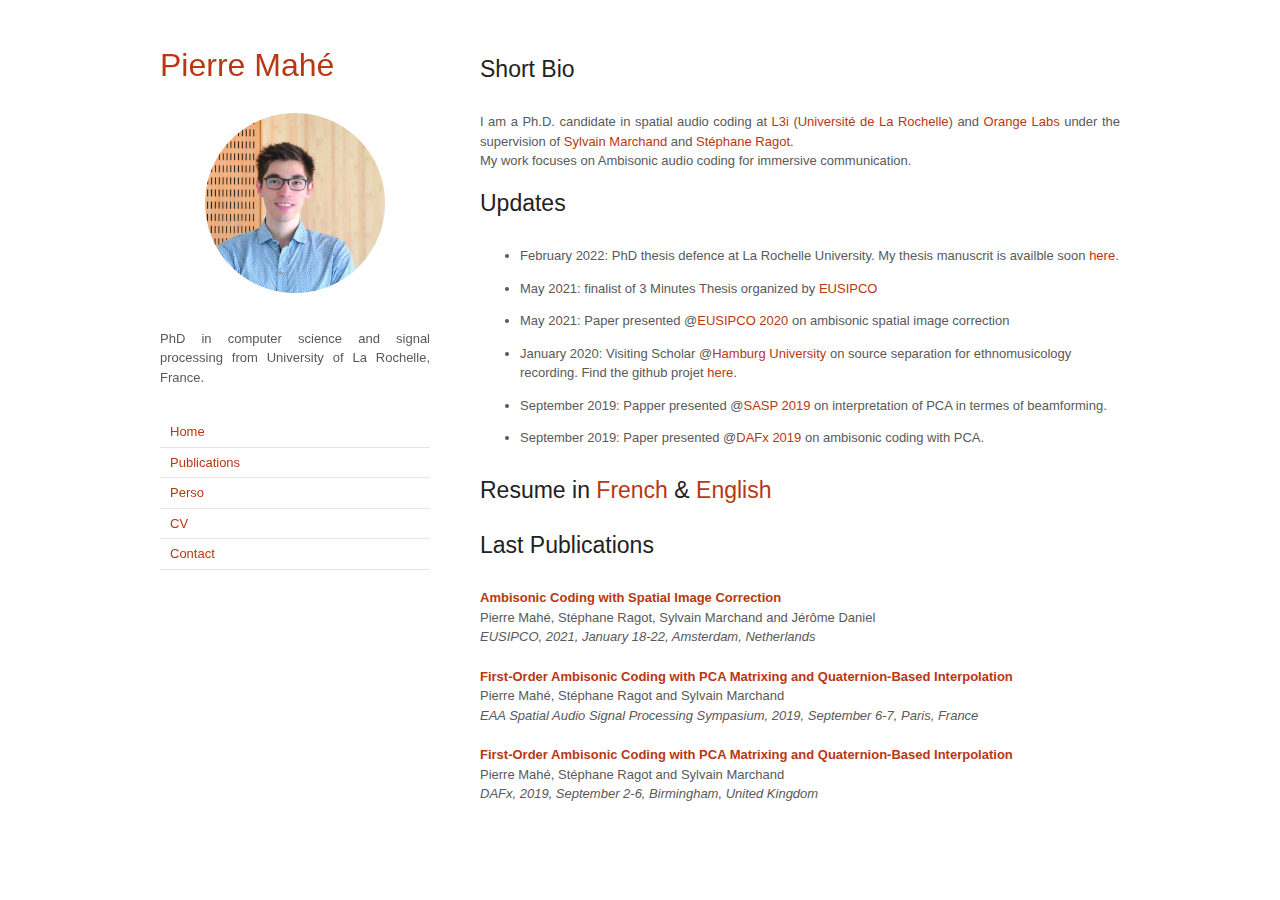
<file: index.html>
<!doctype html>
<html>
  <head>
    <meta charset="utf-8">
    <meta http-equiv="X-UA-Compatible" content="chrome=1">
    <title>Pierre Mahé</title>

    <link rel="stylesheet" href="stylesheets/styles.css">
    <link rel="stylesheet" href="stylesheets/pygment_trac.css">
    <meta name="viewport" content="width=device-width">
    <!--[if lt IE 9]>
    <script src="//html5shiv.googlecode.com/svn/trunk/html5.js"></script>
    <![endif]-->
  </head>
  <body>
    <div class="wrapper">

      <header>
        <h1><a href="index.html">Pierre Mahé</a></h1>
        <p align="center"><img src="content/photo_profil.jpg" alt="photo of Pierre Mahe" height="180"></p>

        <p style="text-align:justify">
          PhD in computer science and signal processing from University of La Rochelle, France.
          <!--  My research interests include all audio signal processing using learning-based modèle.-->
        </p>

        <table>
          <tr>
            <td><a href="index.html">Home</a></td>
          </tr>
          <tr>
            <td><a href="publications.html">Publications</a></td>
          </tr>
          <tr>
            <td><a href="perso.html">Perso</a></td>
          </tr>
          <tr>
            <td><a href="cv.html">CV</a></td>
          </tr>
          <tr>
            <td><a href="contact.html">Contact</a></td>
          </tr>
        </tbody>
        </table>
     </header>

      <section>
        <h1>Short Bio</h1>

        <p>
          I am a Ph.D. candidate in spatial audio coding at <a href="https://l3i.univ-larochelle.fr/" target="_blank">L3i</a> (<a href="https://www.univ-larochelle.fr/" target="_blank">Université de La Rochelle</a>) and
          <a href="https://www.orange.com/" target="_blank">Orange Labs</a> under the supervision of <a href="http://sylvain-marchand.info/" target="_blank">Sylvain Marchand</a> and
          <a href="https://www.researchgate.net/profile/Stephane_Ragot" target="_blank">Stéphane Ragot</a>.<br>
          My work focuses on Ambisonic audio coding for immersive communication.
        </p>

        <h1> Updates </h1>
        <ul>
          <li>February 2022: PhD thesis defence at La Rochelle University. My thesis manuscrit is availble soon <a href=#>here</a>.</li>
          <li>May 2021: finalist of 3 Minutes Thesis organized by <a href="https://eusipco2020.org/index.html%3Fp=672.html">EUSIPCO</a></li>
          <li>May 2021: Paper presented @<a href="https://eusipco2020.org/">EUSIPCO 2020</a> on ambisonic spatial image correction</li>
          <li>January 2020: Visiting Scholar @<a href="https://www.kulturwissenschaften.uni-hamburg.de/en/sm.html">Hamburg University</a> on source separation for ethnomusicology recording. Find the github projet <a href="https://github.com/Pmea/ReaLiTy">here</a>.</li>
          <li>September 2019: Papper presented @<a href="https://sasp2019.ircam.fr/">SASP 2019</a> on interpretation of PCA in termes of beamforming.</li>
          <li>September 2019: Paper presented @<a href="https://dafx2019.bcu.ac.uk/">DAFx 2019</a> on ambisonic coding with PCA.</li>
        </ul>

        <h1>Resume in <a href="content/CV_Pierre_MAHE_fr_2021.pdf" target="_blank">French</a> & <a href="content/CV_Pierre_MAHE_en_2021.pdf" target="_blank">English</a> </h1>

        <h1> Last Publications </h1>
          <p><b><a href="publications.html#eusipco2020">Ambisonic Coding with Spatial Image Correction</a></b><br>
            Pierre Mahé, Stéphane Ragot, Sylvain Marchand and Jérôme Daniel<br>
            <em>EUSIPCO, 2021, January 18-22, Amsterdam, Netherlands</em>
          </p>

          <p><b><a href="publications.html#sasp2019"> First-Order Ambisonic Coding with PCA Matrixing and Quaternion-Based Interpolation</a></b><br>
            Pierre Mahé, Stéphane Ragot and Sylvain Marchand <br>
            <em>EAA Spatial Audio Signal Processing Sympasium, 2019, September 6-7, Paris, France</em>
          </p>

          <p><b><a href="publications.html#dafx2019"> First-Order Ambisonic Coding with PCA Matrixing and Quaternion-Based Interpolation</a></b><br>
            Pierre Mahé, Stéphane Ragot and Sylvain Marchand <br>
            <em>DAFx, 2019, September 2-6, Birmingham, United Kingdom</em>
          </p>

      </section>
      <footer>
        <!--<p><small>Hosted on GitHub Pages &mdash; Theme by <a href="https://github.com/orderedlist">orderedlist</a></small></p>-->
      </footer>
    </div>
    <script src="javascripts/scale.fix.js"></script>
  </body>
</html>
</file>
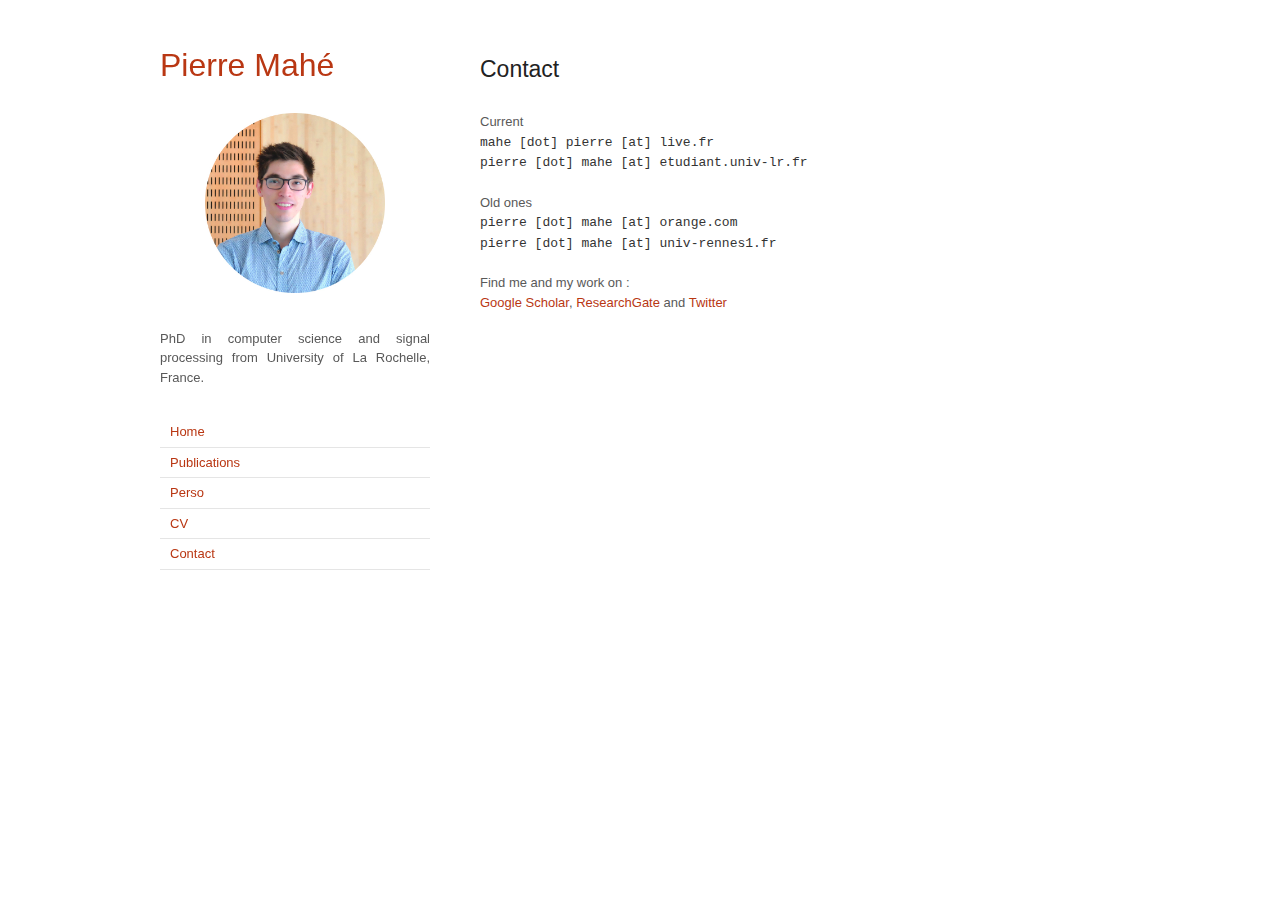
<file: contact.html>
<!doctype html>
<html>
  <head>
    <meta charset="utf-8">
    <meta http-equiv="X-UA-Compatible" content="chrome=1">
    <title>Pierre Mahé</title>

    <link rel="stylesheet" href="stylesheets/styles.css">
    <link rel="stylesheet" href="stylesheets/pygment_trac.css">
    <meta name="viewport" content="width=device-width">
    <!--[if lt IE 9]>
    <script src="//html5shiv.googlecode.com/svn/trunk/html5.js"></script>
    <![endif]-->
  </head>
  <body>
    <div class="wrapper">

      <header>
        <h1><a href="index.html">Pierre Mahé</a></h1>
        <p align="center"><img src="content/photo_profil.jpg" alt="photo of Pierre Mahe" height="180"></p>

        <p style="text-align:justify">
          PhD in computer science and signal processing from University of La Rochelle, France.
          <!--  My research interests include all audio signal processing using learning-based modèle.-->
        </p>

        <table>
          <tr>
            <td><a href="index.html">Home</a></td>
          </tr>
          <tr>
            <td><a href="publications.html">Publications</a></td>
          </tr>
          <tr>
            <td><a href="perso.html">Perso</a></td>
          </tr>
          <tr>
            <td><a href="cv.html">CV</a></td>
          </tr>
          <tr>
            <td><a href="contact.html">Contact</a></td>
          </tr>
        </tbody>
        </table>
     </header>

      <section>
        <h1> Contact </h1>
        <p>
            Current <br>
            <code>mahe [dot] pierre [at] live.fr</code> <br>
            <code>pierre [dot] mahe [at] etudiant.univ-lr.fr</code>
        <p>
        <p>
            Old ones <br>
            <code>pierre [dot] mahe [at] orange.com</code> <br>
            <code>pierre [dot] mahe [at] univ-rennes1.fr</code> <br>
        </p>
        <p>Find me and my work on : <br> <a href="https://scholar.google.com/citations?user=6AaDQ14AAAAJ" target="_blank"> Google Scholar</a>, <a href="https://www.researchgate.net/profile/Pierre_Mahe3" target="_blank">ResearchGate</a> and <a href="https://twitter.com/PierreCMahe" target="_blank">Twitter</a></p>

      </section>
      <footer>
        <!--<p><small>Hosted on GitHub Pages &mdash; Theme by <a href="https://github.com/orderedlist">orderedlist</a></small></p>-->
      </footer>
    </div>
    <script src="javascripts/scale.fix.js"></script>
  </body>
</html>
</file>
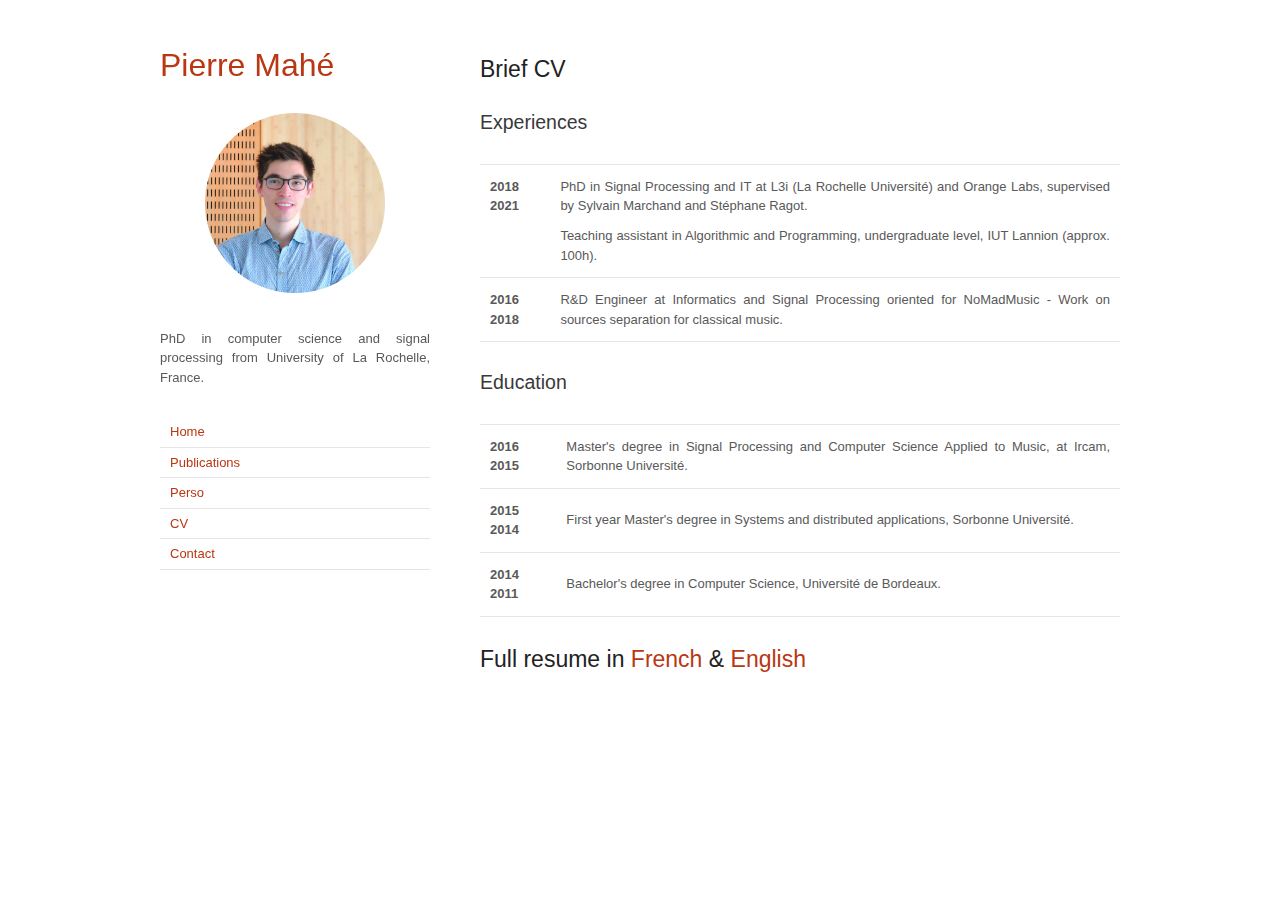
<file: cv.html>
<!doctype html>
<html>
  <head>
    <meta charset="utf-8">
    <meta http-equiv="X-UA-Compatible" content="chrome=1">
    <title>Pierre Mahé</title>

    <link rel="stylesheet" href="stylesheets/styles.css">
    <link rel="stylesheet" href="stylesheets/pygment_trac.css">
    <meta name="viewport" content="width=device-width">
    <!--[if lt IE 9]>
    <script src="//html5shiv.googlecode.com/svn/trunk/html5.js"></script>
    <![endif]-->
  </head>
  <body>
    <div class="wrapper">

      <header>
        <h1><a href="index.html">Pierre Mahé</a></h1>
        <p align="center"><img src="content/photo_profil.jpg" alt="photo of Pierre Mahe" height="180"></p>

        <p style="text-align:justify">
          PhD in computer science and signal processing from University of La Rochelle, France.
          <!--  My research interests include all audio signal processing using learning-based modèle.-->
        </p>

        <table>
          <tr>
            <td><a href="index.html">Home</a></td>
          </tr>
          <tr>
            <td><a href="publications.html">Publications</a></td>
          </tr>
          <tr>
            <td><a href="perso.html">Perso</a></td>
          </tr>
          <tr>
            <td><a href="cv.html">CV</a></td>
          </tr>
          <tr>
            <td><a href="contact.html">Contact</a></td>
          </tr>
        </tbody>
        </table>
     </header>

      <section>
        <h1> Brief CV</h1>

        <h2>Experiences</h2>
        <p>
          <table>
          <thead>
              <th class="cv_date"></th>
              <th class="cv_entry"></th>
          </thead>
          <tbody>
            <tr>
                <td align="right" valign="top">
                    <b>2018 2021</b>
                </td>
                <td>
                    PhD in Signal Processing and IT at L3i (La Rochelle Université) and Orange Labs, supervised by
                    Sylvain Marchand and Stéphane Ragot.
                    <span class="br"></span>
                    Teaching assistant in Algorithmic and Programming, undergraduate level, IUT Lannion (approx. 100h).
                </td>
            </tr>
            <tr>
                <td align="right" valign="top">
                    <b>2016 2018</b>
                </td>
                <td>
                    R&D Engineer at Informatics and Signal Processing oriented for NoMadMusic - Work on sources separation for classical music.
                </td>
            </tr>

          </tbody>
          </table>
        </p>

        <h2>Education</h2>
        <table>
        <thead>
            <th class="cv_date"></th>
            <th class="cv_entry"></th>
        </thead>
        <tbody>
            <tr>
                <td align="right" valign="top">
                  <b>2016 2015</b>
                </td>
                <td>
                    Master's degree in Signal Processing and Computer Science Applied to Music, at Ircam, Sorbonne Université.
                </td>
            </tr>
            <tr>
                <td align="right" valign="top">
                    <b>2015 2014</b>
                </td>
                <td>
                    First year Master's degree in Systems and distributed applications, Sorbonne Université.
                </td>
            </tr>
            <tr>
                <td align="right" valign="top">
                    <b>2014 2011</b>
                </td>
                <td>
                    Bachelor's degree in Computer Science, Université de Bordeaux.
                </td>
            </tr>
        </tbody>
        </table>

      <h1>Full resume in <a href="content/CV_Pierre_MAHE_fr_2021.pdf" target="_blank">French</a> & <a href="content/CV_Pierre_MAHE_en_2021.pdf" target="_blank">English</a> </h1>
      </section>
      <footer>
        <!--<p><small>Hosted on GitHub Pages &mdash; Theme by <a href="https://github.com/orderedlist">orderedlist</a></small></p>-->
      </footer>
    </div>
    <script src="javascripts/scale.fix.js"></script>
  </body>
</html>
</file>
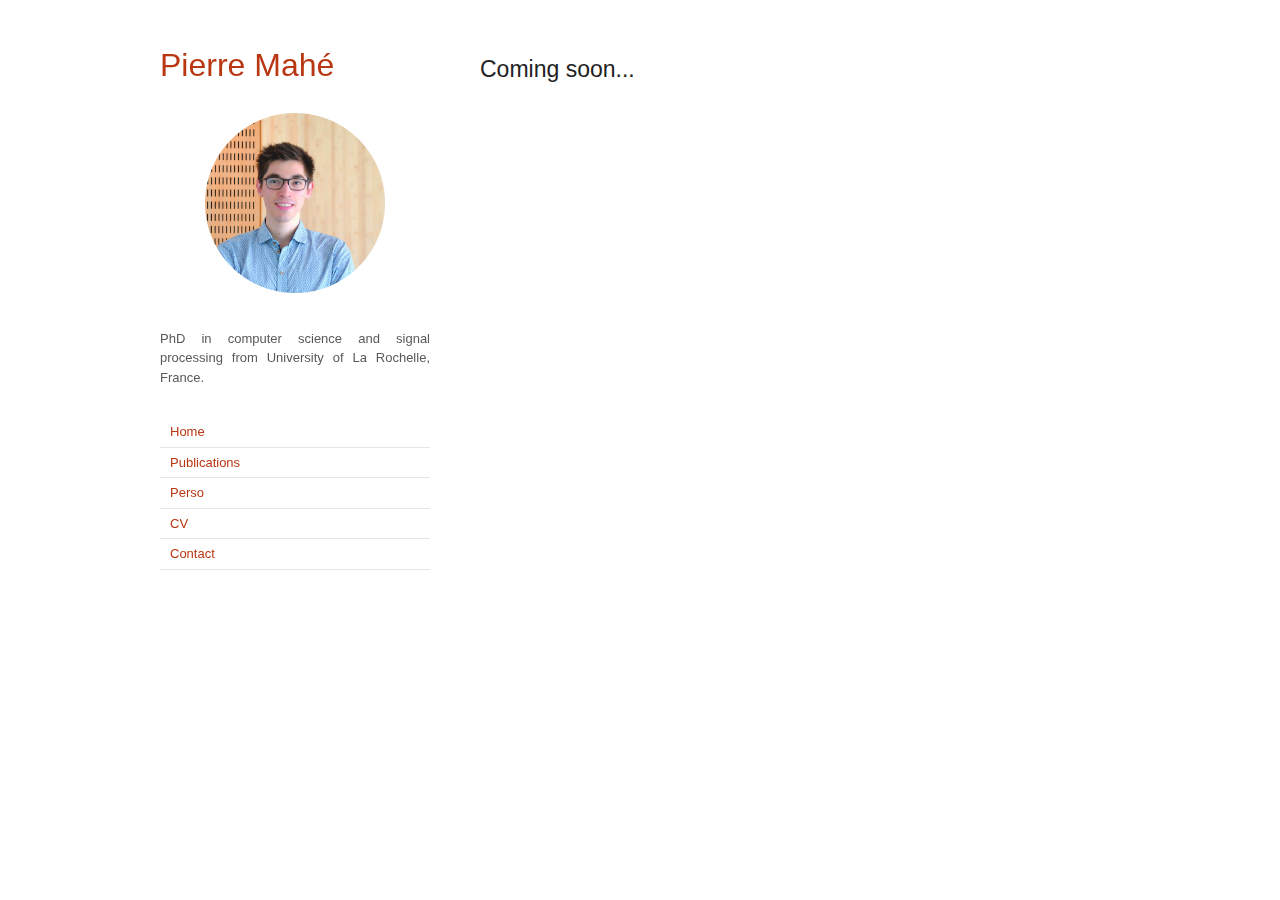
<file: perso.html>
<!doctype html>
<html>
  <head>
    <meta charset="utf-8">
    <meta http-equiv="X-UA-Compatible" content="chrome=1">
    <title>Pierre Mahé</title>

    <link rel="stylesheet" href="stylesheets/styles.css">
    <link rel="stylesheet" href="stylesheets/pygment_trac.css">
    <meta name="viewport" content="width=device-width">
    <!--[if lt IE 9]>
    <script src="//html5shiv.googlecode.com/svn/trunk/html5.js"></script>
    <![endif]-->
  </head>
  <body>
    <div class="wrapper">

      <header>
        <h1><a href="index.html">Pierre Mahé</a></h1>
        <p align="center"><img src="content/photo_profil.jpg" alt="photo of Pierre Mahe" height="180"></p>

        <p style="text-align:justify">
          PhD in computer science and signal processing from University of La Rochelle, France.
          <!--  My research interests include all audio signal processing using learning-based modèle.-->
        </p>

        <table>
          <tr>
            <td><a href="index.html">Home</a></td>
          </tr>
          <tr>
            <td><a href="publications.html">Publications</a></td>
          </tr>
          <tr>
            <td><a href="perso.html">Perso</a></td>
          </tr>
          <tr>
            <td><a href="cv.html">CV</a></td>
          </tr>
          <tr>
            <td><a href="contact.html">Contact</a></td>
          </tr>
        </tbody>
        </table>
     </header>

      <section>
        <h1>Coming soon...</h1>
        <p>
        </p>
      </section>
      <footer>
      </footer>
    </div>
    <script src="javascripts/scale.fix.js"></script>
  </body>
</html>
</file>
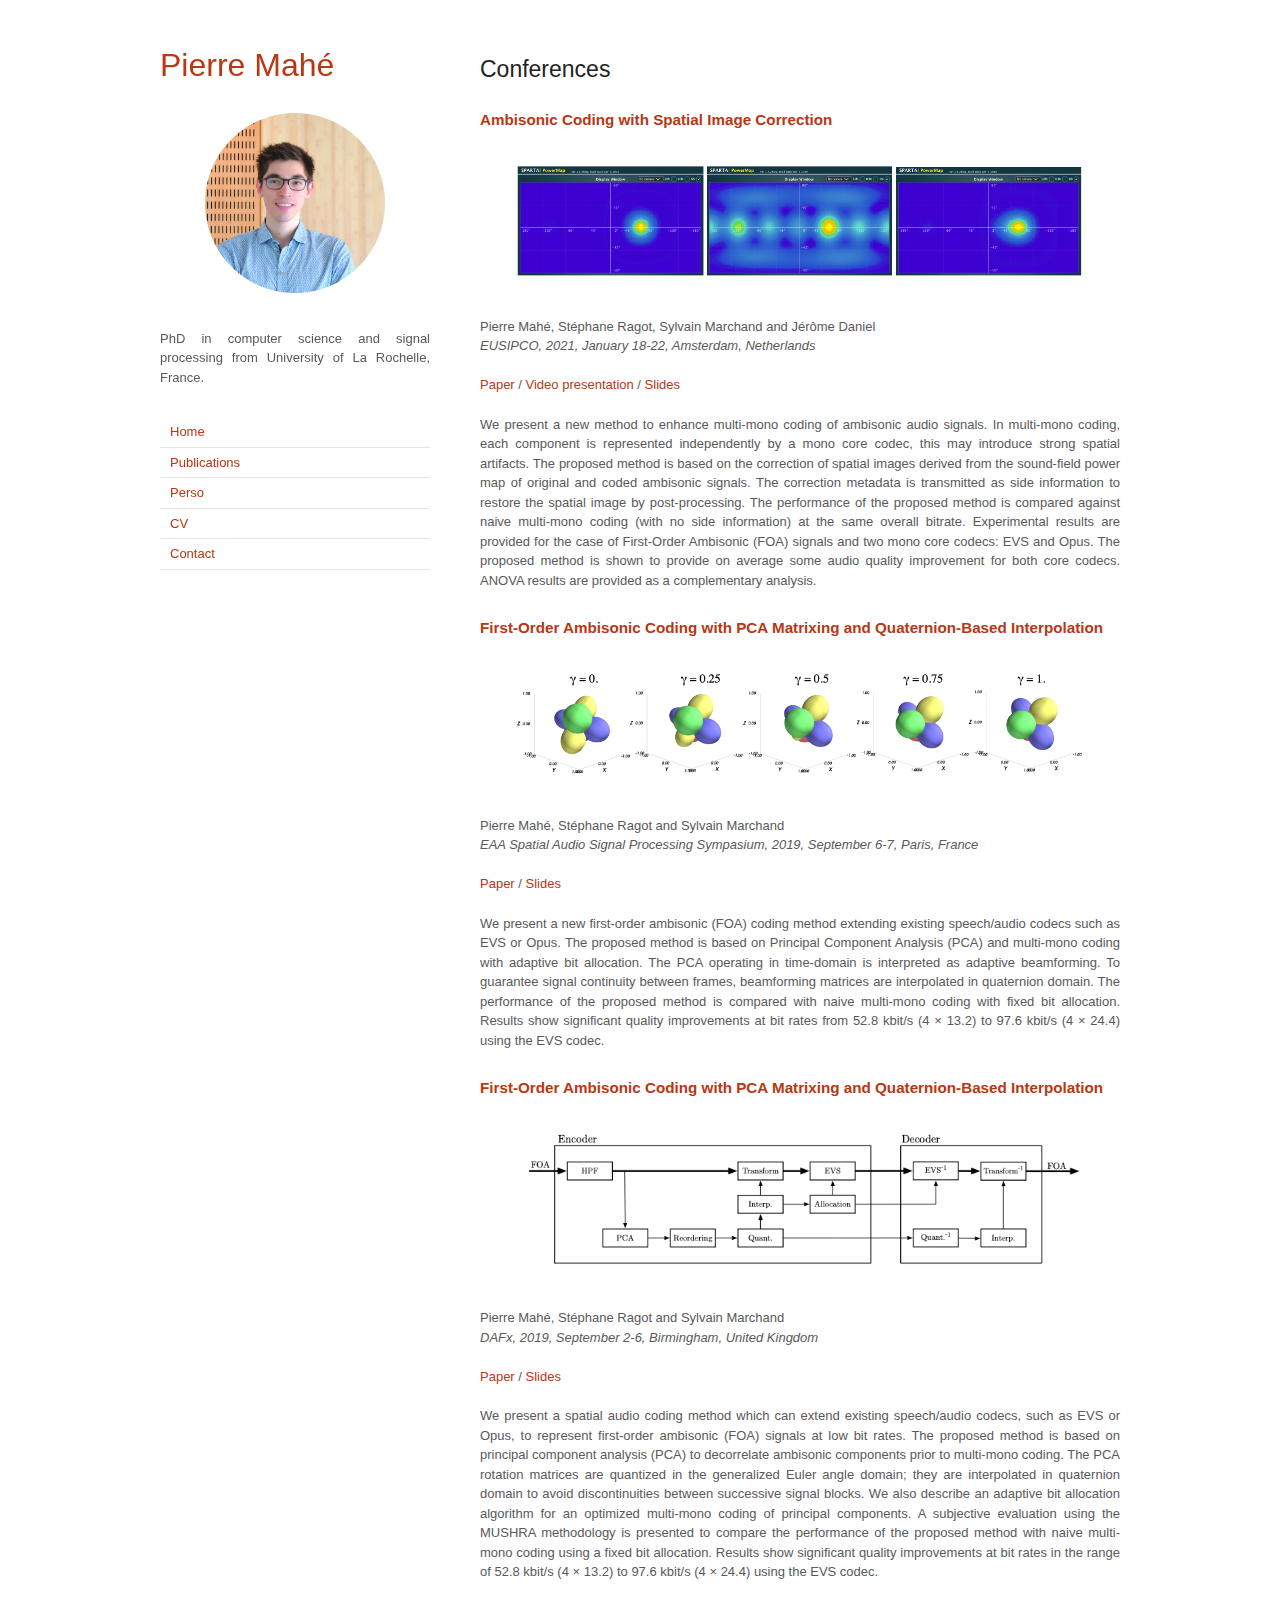
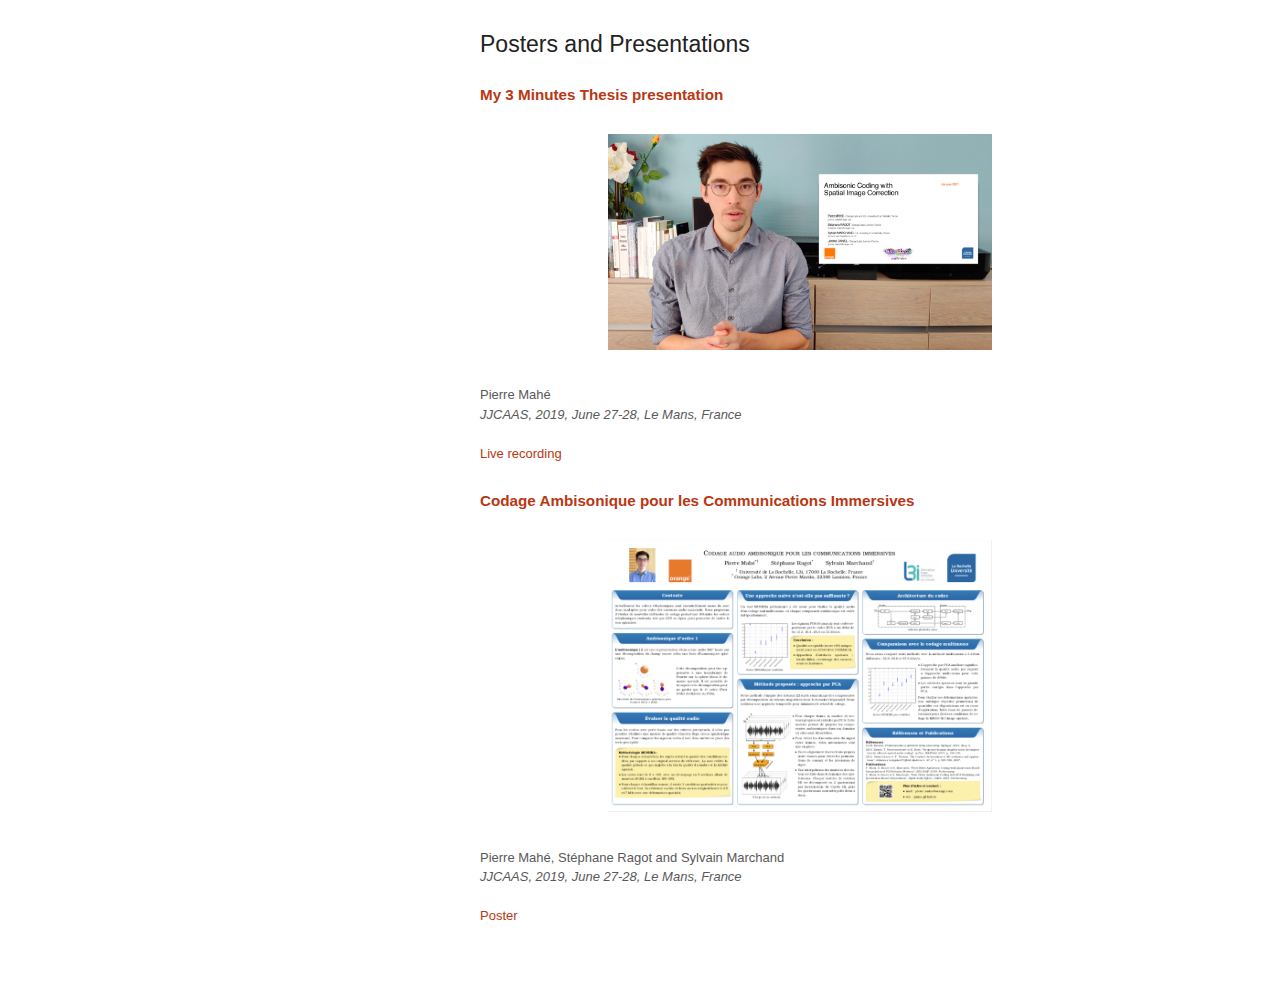
<file: publications.html>
<!doctype html>
<html>
  <head>
    <meta charset="utf-8">
    <meta http-equiv="X-UA-Compatible" content="chrome=1">
    <title>Pierre Mahé</title>

    <link rel="stylesheet" href="stylesheets/styles.css">
    <link rel="stylesheet" href="stylesheets/pygment_trac.css">
    <meta name="viewport" content="width=device-width">
    <!--[if lt IE 9]>
    <script src="//html5shiv.googlecode.com/svn/trunk/html5.js"></script>
    <![endif]-->
  </head>
  <body>
    <div class="wrapper">

      <header>
        <h1><a href="index.html">Pierre Mahé</a></h1>
        <p align="center"><img src="content/photo_profil.jpg" alt="photo of Pierre Mahe" height="180"></p>

        <p style="text-align:justify">
          PhD in computer science and signal processing from University of La Rochelle, France.
          <!--  My research interests include all audio signal processing using learning-based modèle.-->
        </p>

        <table>
          <tr>
            <td><a href="index.html">Home</a></td>
          </tr>
          <tr>
            <td><a href="publications.html">Publications</a></td>
          </tr>
          <tr>
            <td><a href="perso.html">Perso</a></td>
          </tr>
          <tr>
            <td><a href="cv.html">CV</a></td>
          </tr>
          <tr>
            <td><a href="contact.html">Contact</a></td>
          </tr>
        </tbody>
        </table>
     </header>

      <section>
        <h1>Conferences</h1>


        <div class="article" id="eusipco2020">
          <h3><a href="https://hal.archives-ouvertes.fr/hal-03042322">Ambisonic Coding with Spatial Image Correction</a></h3>

          <div>
            <img src="content/eusipco20_powermap.png" width="90%"/>
          </div>

          <p>
            Pierre Mahé, Stéphane Ragot, Sylvain Marchand and Jérôme Daniel<br>
            <em>EUSIPCO, 2021, January 18-22, Amsterdam, Netherlands</em> <br> <br>
            <a href="https://hal.archives-ouvertes.fr/hal-03042322/document">Paper</a> / <a href="https://www.youtube.com/watch?v=acbDsxKez0w"> Video presentation</a> / <a href="content/eusipco20_slides.pdf"> Slides </a>
          </p>

          <p>
            We present a new method to enhance multi-mono coding of ambisonic audio signals.
            In multi-mono coding, each component is represented independently by a mono core codec, this may introduce strong spatial artifacts.
            The proposed method is based on the correction of spatial images derived from the sound-field power map of original and coded ambisonic signals.
            The correction metadata is transmitted as side information to restore the spatial image by post-processing.
            The performance of the proposed method is compared against naive multi-mono coding (with no side information) at the same overall bitrate.
            Experimental results are provided for the case of First-Order Ambisonic (FOA) signals and two mono core codecs: EVS and Opus.
            The proposed method is shown to provide on average some audio quality improvement for both core codecs.
            ANOVA results are provided as a complementary analysis.
          </p>
        </div>



        <div  class="article" id="sasp2019">
          <h3><a href="https://hal.archives-ouvertes.fr/hal-02275181v1"> First-Order Ambisonic Coding with PCA Matrixing and Quaternion-Based Interpolation</a></h3>

          <div>
            <img src="content/sasp19_beams.png" width="90%"/>
          </div>

          <p>
            Pierre Mahé, Stéphane Ragot and Sylvain Marchand <br>
            <em>EAA Spatial Audio Signal Processing Sympasium, 2019, September 6-7, Paris, France</em> <br> <br>
            <a href="https://hal.archives-ouvertes.fr/hal-02275181v1/document">Paper</a> / <a href="content/sasp19_slides.pdf"> Slides </a>
          </p>

          <p>
            We present a new first-order ambisonic (FOA) coding method extending existing speech/audio codecs such as EVS or Opus.
            The proposed method is based on Principal Component Analysis (PCA) and multi-mono coding with adaptive bit allocation.
            The PCA operating in time-domain is interpreted as adaptive beamforming.
            To guarantee signal continuity between frames, beamforming matrices are interpolated in quaternion domain.
            The performance of the proposed method is compared with naive multi-mono coding with fixed bit allocation.
            Results show significant quality improvements at bit rates from 52.8 kbit/s (4 × 13.2) to 97.6 kbit/s (4 × 24.4) using the EVS codec.
          </p>
        </div>


        <div  class="article" id="dafx2019">
          <h3><a href="https://hal.archives-ouvertes.fr/hal-02289558"> First-Order Ambisonic Coding with PCA Matrixing and Quaternion-Based Interpolation</a></h3>

          <div>
            <img src="content/dafx19_overview_codec.png" width="90%"/>
          </div>

          <p>
            Pierre Mahé, Stéphane Ragot and Sylvain Marchand <br>
            <em>DAFx, 2019, September 2-6, Birmingham, United Kingdom</em> <br><br>
            <a href="https://hal.archives-ouvertes.fr/hal-02289558/document">Paper</a> / <a href="content/dafx19_slides.pdf"> Slides </a>
          </p>

          <p>
            We present a spatial audio coding method which can extend existing speech/audio codecs, such as EVS or Opus, to represent
            first-order ambisonic (FOA) signals at low bit rates.
            The proposed method is based on principal component analysis (PCA) to decorrelate ambisonic components prior to multi-mono coding.
            The PCA rotation matrices are quantized in the generalized Euler angle domain;
            they are interpolated in quaternion domain to avoid discontinuities between successive signal blocks.
            We also describe an adaptive bit allocation algorithm for an optimized multi-mono coding of principal components.
            A subjective evaluation using the MUSHRA methodology is presented to compare the performance of the proposed method with naive multi-mono coding using a fixed bit allocation.
            Results show significant quality improvements at bit rates in the range of 52.8 kbit/s (4 × 13.2) to 97.6 kbit/s (4 × 24.4) using the EVS codec.
          </p>
        </div>

      <h1 style="padding-top: 30px;">Posters and Presentations</h1>

      <div  class="article">
        <h3><a href="https://eusipco2020.org/call-for-3-minute-thesis/">My 3 Minutes Thesis presentation</a></h3>

        <div>
          <img src="content/3MT_video_miniature.png" width="60%"/>
        </div>

        <p>
          Pierre Mahé<br>
          <em>JJCAAS, 2019, June 27-28, Le Mans, France</em> <br><br>
          <a href="https://www.youtube.com/watch?v=zcd8Wo2JLWg">Live recording</a>
        </p>
      </div>

      <div  class="article">
        <h3><a href="https://jjcaas2019.sciencesconf.org/">Codage Ambisonique pour les Communications Immersives</a></h3>

        <div>
          <img src="content/jjcass19_poster_miniature.png" width="60%"/>
        </div>

        <p>
          Pierre Mahé, Stéphane Ragot and Sylvain Marchand <br>
          <em>JJCAAS, 2019, June 27-28, Le Mans, France</em> <br><br>
          <a href="content/jjcaas19_poster.pdf">Poster</a>
        </p>
      </div>

      </section>
      <footer>
        <!--<p><small>Hosted on GitHub Pages &mdash; Theme by <a href="https://github.com/orderedlist">orderedlist</a></small></p>-->
      </footer>
    </div>
    <script src="javascripts/scale.fix.js"></script>
  </body>
</html>
</file>
<file: stylesheets/styles.css>
body {
  background-color: #fff;
  padding-left:20px;
  padding-top: 40px;
  padding-bottom: 40px;
  padding-right: 20px;
  font: 13px/1.5 -apple-system, BlinkMacSystemFont, "Segoe UI", Roboto, Oxygen, Ubuntu, Cantarell, "Fira Sans", "Droid Sans", "Helvetica Neue", Arial, sans-serif, "Apple Color Emoji", "Segoe UI Emoji", "Segoe UI Symbol";
  color:#595959;
  font-weight:400;
  font-family: Verdana, Helvetica, monospace;
}

h1, h2, h3, h4, h5, h6 {
  color:#222;
  margin:0 0 20px;
}

p, ul, ol, table, pre, dl {
  margin:0 0 20px;
}

h1, h2, h3 {
  line-height:1.1;
}

h1 {
  font-size:23px;
  font-weight: 500;
  margin-bottom: 30px;
}

h2 {
  color:#393939;
  font-weight: 500;
}

h3, h4, h5, h6 {
  color:#494949;
  font-weight: 500;
}

a {
  /*color:#39c;*/
  color: #b93713;
  /*color:#6ea68d;*/
  text-decoration:none;
}

a:hover {
  /*color:#069;*/
  color:#5c1c0a;
  /*color:#3a5f4e;*/
}

a small {
  font-size:11px;
  color:#777;
  margin-top:-0.3em;
  display:block;
}

a:hover small {
  color:#777;
}

.wrapper {
  width:960px;
  margin: auto;
}

blockquote {
  border-left:1px solid #e5e5e5;
  margin:0;
  padding:0 0 0 20px;
  font-style:italic;
}

code, pre {
  font-family:Monaco, Bitstream Vera Sans Mono, Lucida Console, Terminal, Consolas, Liberation Mono, DejaVu Sans Mono, Courier New, monospace;
  color:#333;
}

pre {
  padding:8px 15px;
  background: #f8f8f8;
  border-radius:5px;
  border:1px solid #e5e5e5;
  overflow-x: auto;
}

table {
  width:100%;
  border-collapse:collapse;
  margin-bottom: 30px;
}


th, td {
  text-align:left;
  padding:5px 10px;
  border-bottom:1px solid #e5e5e5;
  text-align:justify;
}


dt {
  color:#444;
  font-weight:500;
}

th {
  color:#444;
}

img {
  max-width:100%;
}

header {
  width:270px;
  float:left;
  position:fixed;
  -webkit-font-smoothing:subpixel-antialiased;
}

header h1{
  font-size: 32px;
}

header p{
  margin: 30px 0px 30px 0px;
}

section li{
    margin-bottom: 1.0em;
}
section ul{
  margin-bottom: 30px;
}

section p{
  text-align:justify;
}

.article h3{
  margin-top: 30px;
  font-weight: bold;
}

.article div{
  text-align: center;
  margin-top: 30px;
  margin-bottom: 30px;

}

strong {
  color:#222;
  font-weight:500;
}

header ul li + li + li {
  border-right:none;
  width:89px;
}

header ul a strong {
  font-size:14px;
  display:block;
  color:#222;
}


section {
  width:640px;
  float:right;
  padding-bottom:50px;
}

section h1{
  margin-top: 9px;
}

section td{
  padding: 12px 10px 12px 10px;
}

.br {
    display: block;
    margin-bottom: 0.8em;
}

small {
  font-size:11px;
}

hr {
  border:0;
  background:#e5e5e5;
  height:1px;
  margin:0 0 20px;
}

footer {
  width:270px;
  float:left;
  position:fixed;
  bottom:50px;
  -webkit-font-smoothing:subpixel-antialiased;
}


@media print, screen and (max-width: 1024px) {

  div.wrapper {
    width:720px;
    margin:auto;
  }

  body {
    padding:40px, auto, 40px, auto;
  }

  header {
    width:215px;
    float:left;
    position:fixed;
    -webkit-font-smoothing:subpixel-antialiased;
  }

  header h1{
    text-align:center;
  }

  section {
      width:465px;
      float:right;
  }

  header a small {
    display:inline;
  }

  header ul {
    position:absolute;
    right:50px;
    top:52px;
  }
}

@media print, screen and (max-width: 780px) {

  div.wrapper {
    width:auto;
    margin:0;
  }

  header, section, footer {
      float:none;
      position:static;
      width:auto;
    }

  section {
      border:1px solid #e5e5e5;
      border-width:1px 0;
      padding:20px 0;
      margin:0 0 20px;
    }

    header a small {
      display:inline;
    }

    header {
      margin-bottom: 40px;
    }

    header ul {
      position:absolute;
      right:50px;
      top:52px;
    }

  body {
    word-wrap:break-word;
  }

  header {
    padding:0;
  }

  header ul, header p.view {
    position:static;
  }

  pre, code {
    word-wrap:normal;
  }
}

@media print, screen and (max-width: 480px) {
  body {
    padding:15px;
  }

  header ul {
    width:99%;
  }

  header li, header ul li + li + li {
    width:33%;
  }
}

@media print {
  body {
    padding:0.4in;
    font-size:12pt;
    color:#444;
  }
}
</file>
<file: stylesheets/pygment_trac.css>
.highlight  { background: #ffffff; }
.highlight .c { color: #999988; font-style: italic } /* Comment */
.highlight .err { color: #a61717; background-color: #e3d2d2 } /* Error */
.highlight .k { font-weight: bold } /* Keyword */
.highlight .o { font-weight: bold } /* Operator */
.highlight .cm { color: #999988; font-style: italic } /* Comment.Multiline */
.highlight .cp { color: #999999; font-weight: bold } /* Comment.Preproc */
.highlight .c1 { color: #999988; font-style: italic } /* Comment.Single */
.highlight .cs { color: #999999; font-weight: bold; font-style: italic } /* Comment.Special */
.highlight .gd { color: #000000; background-color: #ffdddd } /* Generic.Deleted */
.highlight .gd .x { color: #000000; background-color: #ffaaaa } /* Generic.Deleted.Specific */
.highlight .ge { font-style: italic } /* Generic.Emph */
.highlight .gr { color: #aa0000 } /* Generic.Error */
.highlight .gh { color: #999999 } /* Generic.Heading */
.highlight .gi { color: #000000; background-color: #ddffdd } /* Generic.Inserted */
.highlight .gi .x { color: #000000; background-color: #aaffaa } /* Generic.Inserted.Specific */
.highlight .go { color: #888888 } /* Generic.Output */
.highlight .gp { color: #555555 } /* Generic.Prompt */
.highlight .gs { font-weight: bold } /* Generic.Strong */
.highlight .gu { color: #800080; font-weight: bold; } /* Generic.Subheading */
.highlight .gt { color: #aa0000 } /* Generic.Traceback */
.highlight .kc { font-weight: bold } /* Keyword.Constant */
.highlight .kd { font-weight: bold } /* Keyword.Declaration */
.highlight .kn { font-weight: bold } /* Keyword.Namespace */
.highlight .kp { font-weight: bold } /* Keyword.Pseudo */
.highlight .kr { font-weight: bold } /* Keyword.Reserved */
.highlight .kt { color: #445588; font-weight: bold } /* Keyword.Type */
.highlight .m { color: #009999 } /* Literal.Number */
.highlight .s { color: #d14 } /* Literal.String */
.highlight .na { color: #008080 } /* Name.Attribute */
.highlight .nb { color: #0086B3 } /* Name.Builtin */
.highlight .nc { color: #445588; font-weight: bold } /* Name.Class */
.highlight .no { color: #008080 } /* Name.Constant */
.highlight .ni { color: #800080 } /* Name.Entity */
.highlight .ne { color: #990000; font-weight: bold } /* Name.Exception */
.highlight .nf { color: #990000; font-weight: bold } /* Name.Function */
.highlight .nn { color: #555555 } /* Name.Namespace */
.highlight .nt { color: #000080 } /* Name.Tag */
.highlight .nv { color: #008080 } /* Name.Variable */
.highlight .ow { font-weight: bold } /* Operator.Word */
.highlight .w { color: #bbbbbb } /* Text.Whitespace */
.highlight .mf { color: #009999 } /* Literal.Number.Float */
.highlight .mh { color: #009999 } /* Literal.Number.Hex */
.highlight .mi { color: #009999 } /* Literal.Number.Integer */
.highlight .mo { color: #009999 } /* Literal.Number.Oct */
.highlight .sb { color: #d14 } /* Literal.String.Backtick */
.highlight .sc { color: #d14 } /* Literal.String.Char */
.highlight .sd { color: #d14 } /* Literal.String.Doc */
.highlight .s2 { color: #d14 } /* Literal.String.Double */
.highlight .se { color: #d14 } /* Literal.String.Escape */
.highlight .sh { color: #d14 } /* Literal.String.Heredoc */
.highlight .si { color: #d14 } /* Literal.String.Interpol */
.highlight .sx { color: #d14 } /* Literal.String.Other */
.highlight .sr { color: #009926 } /* Literal.String.Regex */
.highlight .s1 { color: #d14 } /* Literal.String.Single */
.highlight .ss { color: #990073 } /* Literal.String.Symbol */
.highlight .bp { color: #999999 } /* Name.Builtin.Pseudo */
.highlight .vc { color: #008080 } /* Name.Variable.Class */
.highlight .vg { color: #008080 } /* Name.Variable.Global */
.highlight .vi { color: #008080 } /* Name.Variable.Instance */
.highlight .il { color: #009999 } /* Literal.Number.Integer.Long */

.type-csharp .highlight .k { color: #0000FF }
.type-csharp .highlight .kt { color: #0000FF }
.type-csharp .highlight .nf { color: #000000; font-weight: normal }
.type-csharp .highlight .nc { color: #2B91AF }
.type-csharp .highlight .nn { color: #000000 }
.type-csharp .highlight .s { color: #A31515 }
.type-csharp .highlight .sc { color: #A31515 }
</file>
